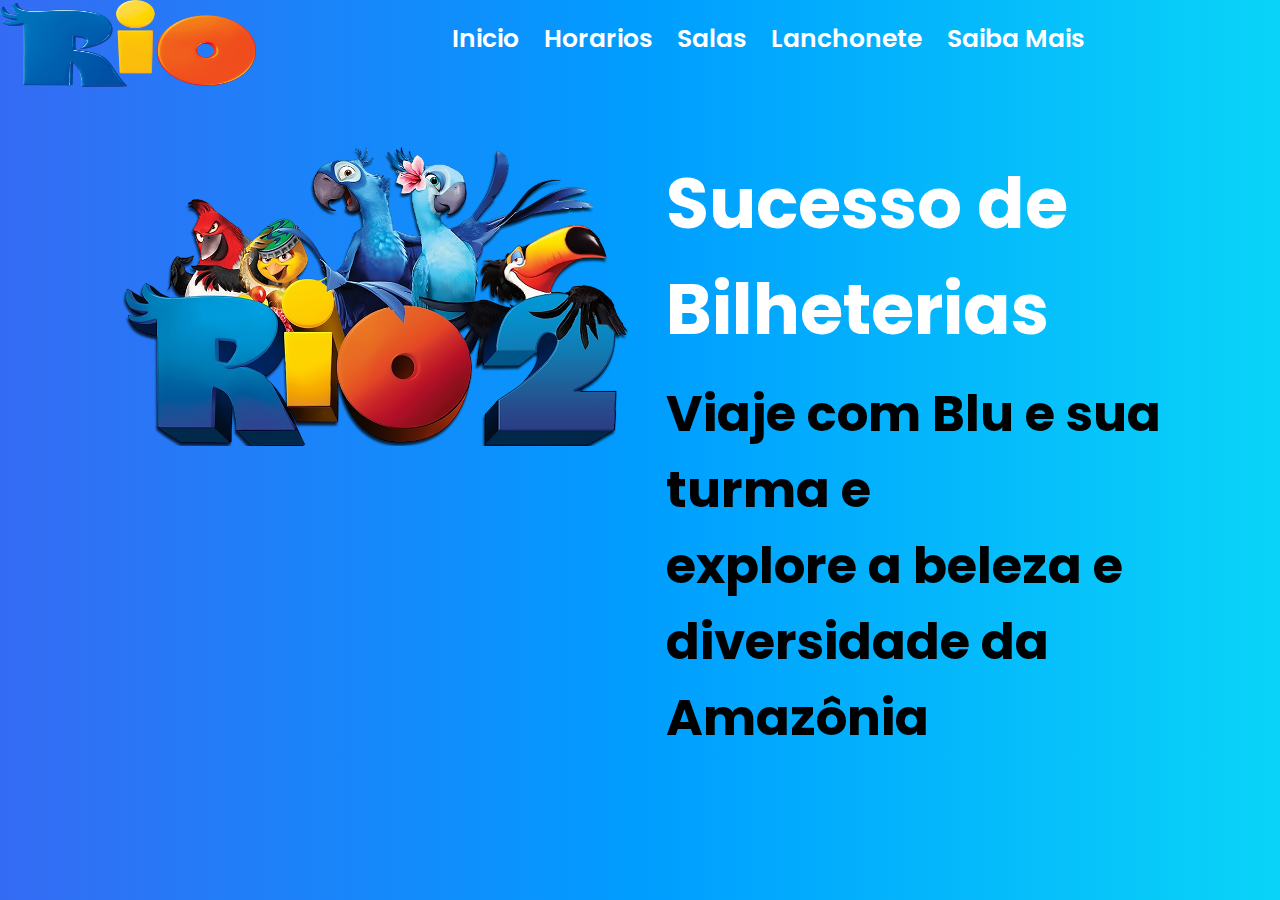
<file: index.html>
<!DOCTYPE html>
<html lang="en">
<head>
    <meta charset="UTF-8">
    <meta name="viewport" content="width=device-width, initial-scale=1.0">
    <link rel="stylesheet" href="style.css">
    <title>Rio</title>
</head>
<body>
    <header>
        <img class="logo-rio" src="Assets/logo-rio.png" alt="">
        <ul>
            <a href="index.html">Inicio</a>
            <a href="horarios.html">Horarios</a>
            <a href="salas.html">Salas</a>
            <a href="lanchonete.html">Lanchonete</a>
            <a href="">Saiba Mais</a>
            
        </ul>
    </header>
    <main>
        <div>
            <img class="turma-rio" src="Assets/RIo2.png" alt="">
        </div>
        <div class="texts">
            <h1>Sucesso de Bilheterias</h1>
            <br>
            <h2>Viaje com Blu e sua turma e<br> 
                explore a beleza e diversidade da Amazônia</h2>
        </div>
    </main>

</body>
</html>
</file>
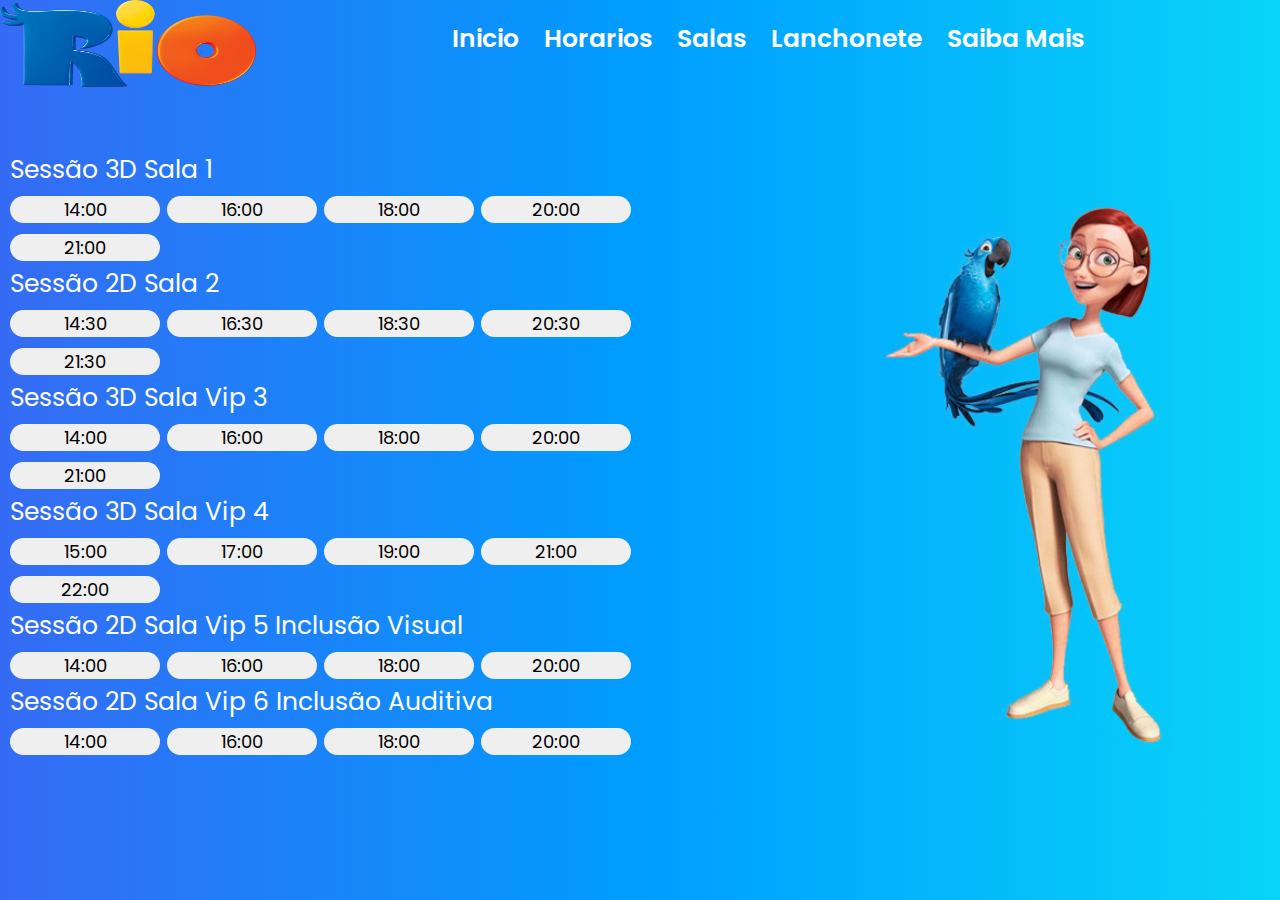
<file: horarios.html>
<!DOCTYPE html>
<html lang="en">
  <head>
    <meta charset="UTF-8" />
    <meta name="viewport" content="width=device-width, initial-scale=1.0" />
    <link rel="stylesheet" href="style.css" />
    <title>Horarios</title>
  </head>
  <body>
    <header>
      <img class="logo-rio" src="Assets/logo-rio.png" alt="" />
      <ul>
        <a href="index.html">Inicio</a>
            <a href="horarios.html">Horarios</a>
            <a href="salas.html">Salas</a>
            <a href="lanchonete.html">Lanchonete</a>
            <a href="">Saiba Mais</a>
            
      </ul>
    </header>

    <section class="times">
      <div class="container">
        <div class="list">
         
          <div>Sessão 3D Sala 1</div>
          <button>14:00</button>
          <button>16:00</button>
          <button>18:00</button>
          <button>20:00</button>
          <button>21:00</button>
          <div>Sessão 2D Sala 2</div>
          <button>14:30</button>
          <button>16:30</button>
          <button>18:30</button>
          <button>20:30</button>
          <button>21:30</button>
          <div>Sessão 3D Sala Vip 3</div>
          <button>14:00</button>
          <button>16:00</button>
          <button>18:00</button>
          <button>20:00</button>
          <button>21:00</button>
          <div>Sessão 3D Sala Vip 4</div>
          <button>15:00</button>
          <button>17:00</button>
          <button>19:00</button>
          <button>21:00</button>
          <button>22:00</button>
          <div>Sessão 2D Sala Vip 5 Inclusão Visual</div>
          <button>14:00</button>
          <button>16:00</button>
          <button>18:00</button>
          <button>20:00</button>
          <div>Sessão 2D Sala Vip 6 Inclusão Auditiva</div>
          <button>14:00</button>
          <button>16:00</button>
          <button>18:00</button>
          <button>20:00</button>
        </div>

        <div>
          <img class="image-container" src="Assets/linda-and-blu.png" alt="" />
        </div>
      </div>
    </section>
  </body>
</html>
</file>
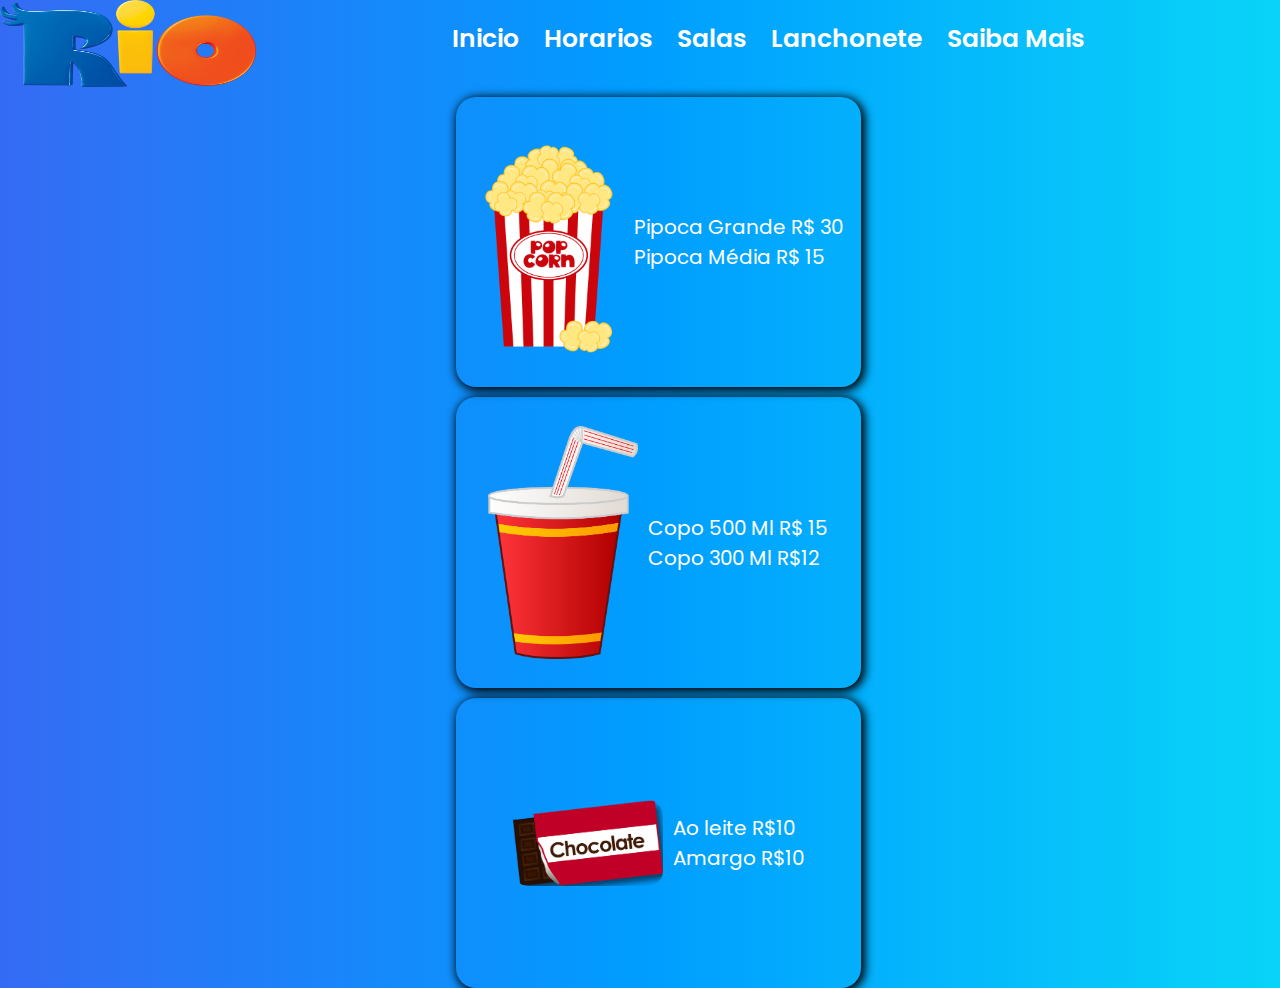
<file: lanchonete.html>
<!DOCTYPE html>
<html lang="en">
<head>
    <meta charset="UTF-8">
    <meta name="viewport" content="width=
    , initial-scale=1.0">
    <title>Document</title>
    <link rel="stylesheet" href="style.css">
</head>
<body>
    <header>
        <img class="logo-rio" src="Assets/logo-rio.png" alt="">
        <ul>
            <a href="index.html">Inicio</a>
            <a href="horarios.html">Horarios</a>
            <a href="salas.html">Salas</a>
            <a href="lanchonete.html">Lanchonete</a>
            <a href="">Saiba Mais</a>
            
        </ul>
    </header>
    <section class="container-food">
        <div class="food">
        <div class="pipoca">
            <img src="Assets/pipoca.png" alt="pipoca">
            <div><p>Pipoca Grande R$ 30 </p>
                <p>Pipoca Média R$ 15 </p></div>
        </div>
       
        <div class="refri">
            <img src="Assets/refri1.png" alt="refrigerante">
                   <div> <p>Copo 500 Ml R$ 15</p>
                    <p>Copo 300 Ml R$12</p></div>
        </div>
        <div class="choco">
            <img src="Assets/chocolate.png" alt="chocolate">
        <div><p>Ao leite R$10 </p>
            <p>Amargo R$10</p></div>
        </div>
    </div>
    </section>
</body>
</html>
</file>
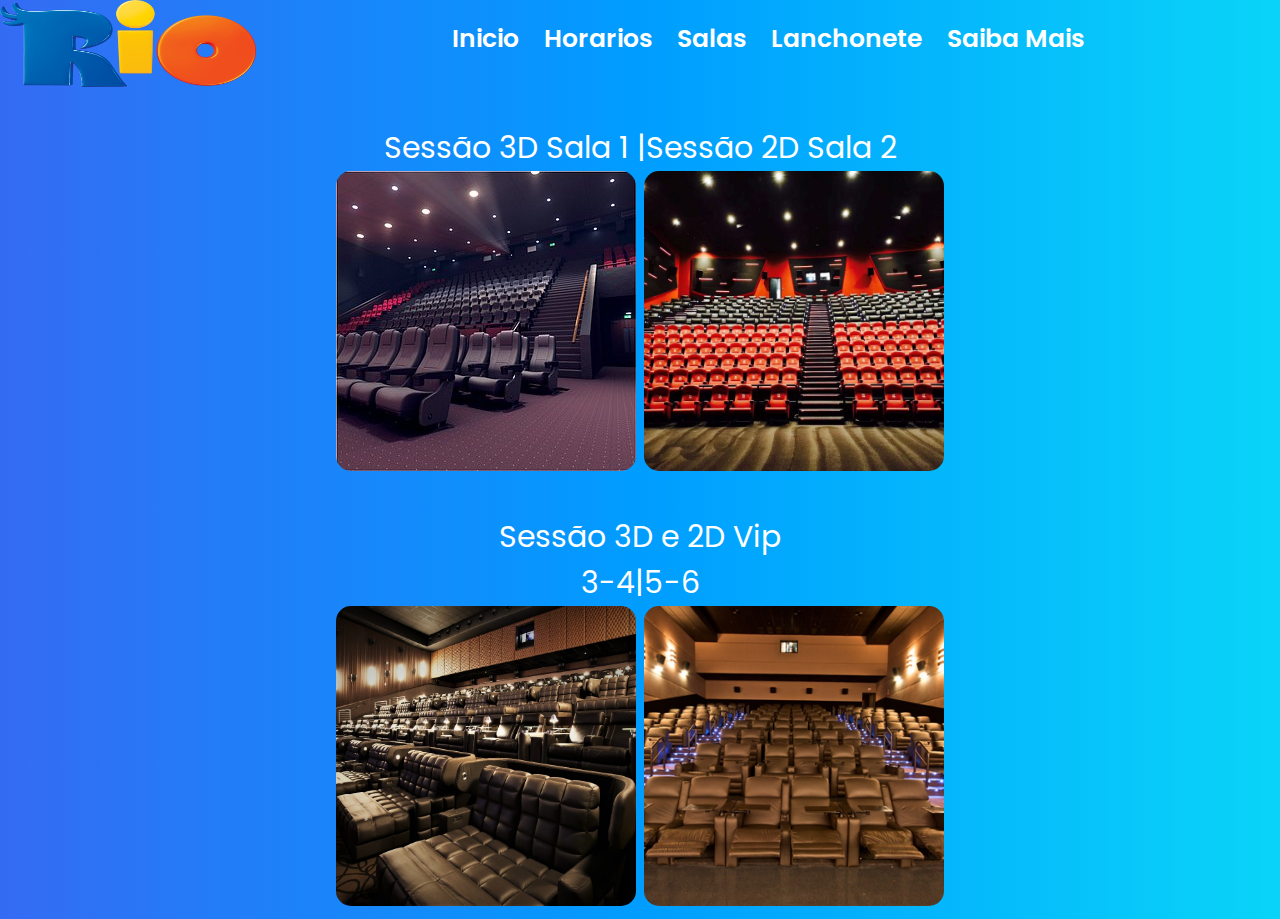
<file: salas.html>
<!DOCTYPE html>
<html lang="en">
<head>
    <meta charset="UTF-8">
    <meta name="viewport" content="width=device-width, initial-scale=1.0">
    <link rel="stylesheet" href="style.css">
    <title>Document</title>
</head>
<body>
    <header>
        <img class="logo-rio" src="Assets/logo-rio.png" alt="">
        <ul>
            <a href="index.html">Inicio</a>
            <a href="horarios.html">Horarios</a>
            <a href="salas.html">Salas</a>
            <a href="lanchonete.html">Lanchonete</a>
            <a href="">Saiba Mais</a>
            
        </ul>
    </header>
    <section class="container-season">
        <div>
        <div>Sessão 3D Sala 1 |Sessão 2D Sala 2</div>
        <img class="image-room" src="Assets/Sala1  2D.jpg" alt="">
        <img class="image-room" src="Assets/Sala2 2D.jpg" alt="">
        
        
    </div>
    <div>
        <div>Sessão 3D e 2D Vip <br> 3-4|5-6</div>
        <img class="image-room" src="Assets/Sala Vip1.jpg" alt="">
        <img class="image-room" src="Assets/sala vip 2.jpeg" alt="">
           
    </div>
    </section>

</body>
</html>
</file>
<file: style.css>
@import url('https://fonts.googleapis.com/css2?family=Poppins:wght@400;600;700;800&display=swap');

* {
    padding: 0;
    margin: 0;
    box-sizing: border-box;
    font-family: "Poppins", sans-serif;
}

body {
    width: 100%;
    background: linear-gradient(90deg, rgb(53, 107, 244), rgb(0, 157, 255), rgb(9, 212, 248));
}

header {
    width: 100%;
    display: flex;
}

.logo-rio {
    width: 20%;
}

ul {
    display: flex;
    margin: 20px auto;
    gap: 25px;
}

a {
    color: #ffffff;
    text-decoration: none;
    font-weight: 600;
    font-size: 25px;

}

a:hover {
    color: #064ae9;
}

main {
    display: flex;
}

.turma-rio {
    width: 80%;
    margin: 9% 110px;
}

.texts {
    margin-top: 5%;

}

h1 {
    font-size: 70px;
    width: 500px;
    height: 100px;
    margin-bottom: 100px;
    color: #ffffff;
}

h2 {
    font-size: 50px;
}

.times {
    margin-top: 5%;
}

.container {
    display: flex;
    align-items: center;
    /* Para centralizar verticalmente */
    justify-content: center;
    /* Para centralizar horizontalmente */
}



.list {
    color: #ffffff;
    font-size: 25px;
    margin-bottom: 50px;
    margin-left: 10px;
}

button,
img {
    width: 150px;
    border-radius: 15px;
    border: none;
    font-size: 18px;

}


button:hover {
    background-color: #064ae9;
    color: #ffffff;
    position: relative;
    /* acompanhado com top -1px faz o elemento subir*/
    top: -1px;
    cursor: pointer;
}

.image-container {
    margin-left: 0px;
    /* Adicionando espaço entre a lista e a imagem */
    width: 110%;

}

.container-season {

    display: flex;
    flex-direction: column;
    gap: 30px;
    color: #ffffff;
    text-align: center;
    font-size: 30px;
    margin-top: 3%;


}

.image-room {
    width: 300px;
    height: 300px;


    object-fit: cover;
    /* faz com que as 4 imagens tenham o mesmo tamanho*/
}

.image-room:hover {

    scale: 1.1;
    transition: .5s;
}

.container-food {
    display: flex;


}

.food {
    margin: 0px auto;
}

.pipoca,
.refri,
.choco {
    height: 50%;
    display: flex;
    justify-content: center;
    align-items: center;
    gap: 10px;
    background-color: transparent;
    box-shadow: #000 2px 2px 10px 2px;
    border-radius: 20px;
    margin-top: 10px;
    width: 110%;

}

p {width: 100%;
    height: 50%;
    color: #ffffff;
    font-size: 20px;
    font-weight: 400;
}

p:hover {
    color: #064ae9;
    cursor: pointer;
}
@media (max-width:376px) {
body{
    width: 50%;
}
  
    .logo-rio {
      display: none;
    }
    main {
        display: block;
    }
    
    h1 {
        font-size: 50px;
        width: 100%;
        height: 100px;
       text-align: center;
       justify-content: center;
       display: flex;
        color: #ffffff;
       
        
    }
    
    h2 {
        display: none;
    }
}
</file>
